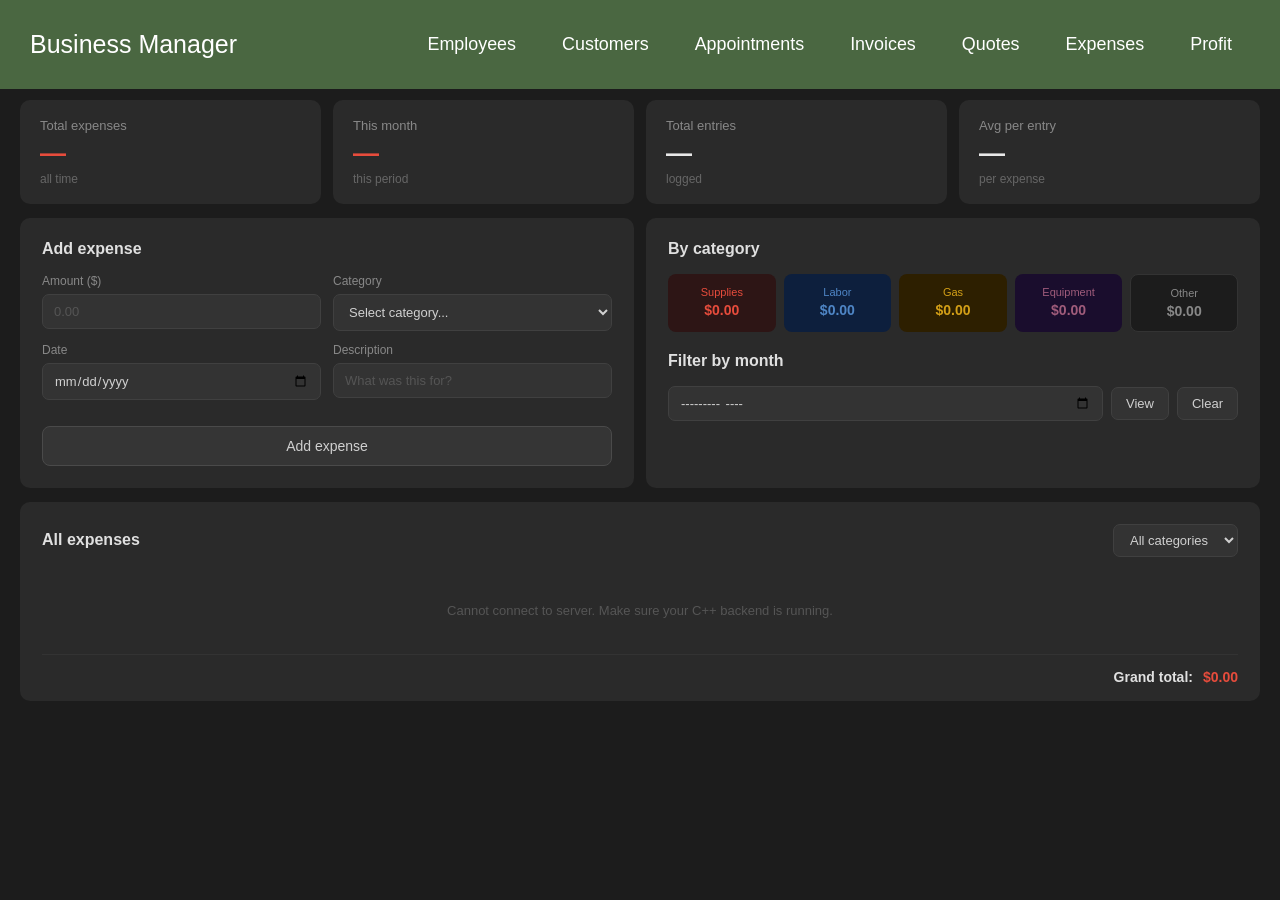
<file: Business Management Program/FrontEnd/expense.html>
<!DOCTYPE html>
<html lang="en">
<head>
<meta charset="UTF-8">
<meta name="viewport" content="width=device-width, initial-scale=1.0">
<title>Expenses - Business Manager</title>
<link rel="stylesheet" href="https://cdnjs.cloudflare.com/ajax/libs/font-awesome/6.5.0/css/all.min.css">
<link rel="stylesheet" href="expense.css">
</head>
<body>

<header>
    <nav class="navbar section-content">
        <a href="/index2.html" class="nav-logo">
            <h2 class="logo-text">Business Manager</h2>
        </a>
        <ul class="nav-menu">
            <button id="menu-close-button" class="fas fa-times"></button>
            <li class="nav-item"><a href="/employees.html" class="nav-link">Employees</a></li>
            <li class="nav-item"><a href="/customers.html" class="nav-link">Customers</a></li>
            <li class="nav-item"><a href="/appointment.html" class="nav-link">Appointments</a></li>
            <li class="nav-item"><a href="/invoices.html" class="nav-link">Invoices</a></li>
            <li class="nav-item"><a href="/quote.html" class="nav-link">Quotes</a></li>
            <li class="nav-item"><a href="/expense.html" class="nav-link">Expenses</a></li>
            <li class="nav-item"><a href="/profitCalculator.html" class="nav-link">Profit</a></li>
        </ul>
        <button id="menu-open-button" class="fas fa-bars"></button>
    </nav>
</header>

<main>

    <!-- STATS -->
    <section class="stats-section">
        <div class="stats-row">
            <div class="stat-card">
                <div class="label">Total expenses</div>
                <div class="value red" id="s-total">—</div>
                <div class="sub">all time</div>
            </div>
            <div class="stat-card">
                <div class="label">This month</div>
                <div class="value red" id="s-month">—</div>
                <div class="sub" id="s-month-label">this period</div>
            </div>
            <div class="stat-card">
                <div class="label">Total entries</div>
                <div class="value" id="s-count">—</div>
                <div class="sub">logged</div>
            </div>
            <div class="stat-card">
                <div class="label">Avg per entry</div>
                <div class="value" id="s-avg">—</div>
                <div class="sub">per expense</div>
            </div>
        </div>
    </section>

    <!-- ADD EXPENSE + CATEGORY BREAKDOWN -->
    <section class="twoPanels-section">
        <div class="panels-row">

            <!-- Add Expense Form -->
            <div class="panel">
                <div class="panel-title">Add expense</div>
                <div class="field-row">
                    <div class="field">
                        <label>Amount ($)</label>
                        <input type="number" id="inp-amount" min="0" step="0.01" placeholder="0.00"/>
                    </div>
                    <div class="field">
                        <label>Category</label>
                        <select id="inp-category">
                            <option value="">Select category...</option>
                            <option value="Supplies">Supplies</option>
                            <option value="Labor">Labor</option>
                            <option value="Gas">Gas</option>
                            <option value="Equipment">Equipment</option>
                            <option value="Other">Other</option>
                        </select>
                    </div>
                </div>
                <div class="field-row">
                    <div class="field">
                        <label>Date</label>
                        <input type="date" id="inp-date"/>
                    </div>
                    <div class="field">
                        <label>Description</label>
                        <input type="text" id="inp-desc" placeholder="What was this for?"/>
                    </div>
                </div>
                <button class="btn-main" onclick="addExpense()">Add expense</button>
                <div class="success-msg hidden" id="exp-success">✓ Expense added!</div>
            </div>

            <!-- Category Breakdown + Month Filter -->
            <div class="panel">
                <div class="panel-title">By category</div>
                <div class="cat-grid">
                    <div class="cat-box cat-supplies">
                        <div class="cat-label">Supplies</div>
                        <div class="cat-value" id="total_Supplies">$0.00</div>
                    </div>
                    <div class="cat-box cat-labor">
                        <div class="cat-label">Labor</div>
                        <div class="cat-value" id="total_Labor">$0.00</div>
                    </div>
                    <div class="cat-box cat-gas">
                        <div class="cat-label">Gas</div>
                        <div class="cat-value" id="total_Gas">$0.00</div>
                    </div>
                    <div class="cat-box cat-equipment">
                        <div class="cat-label">Equipment</div>
                        <div class="cat-value" id="total_Equipment">$0.00</div>
                    </div>
                    <div class="cat-box cat-other">
                        <div class="cat-label">Other</div>
                        <div class="cat-value" id="total_Other">$0.00</div>
                    </div>
                </div>

                <div class="month-filter">
                    <div class="panel-title" style="margin-top:20px">Filter by month</div>
                    <div class="filter-row">
                        <input type="month" id="inp-month"/>
                        <button class="filter-btn" onclick="filterByMonth()">View</button>
                        <button class="filter-btn" onclick="clearFilter()">Clear</button>
                    </div>
                </div>
            </div>

        </div>
    </section>

    <!-- ALL EXPENSES TABLE -->
    <section class="allExpenses-section">
        <div class="table-section">
            <div class="table-header">
                <div class="table-title">All expenses</div>
                <div class="table-controls">
                    <select id="filter-category" onchange="filterByCategory()">
                        <option value="">All categories</option>
                        <option value="Supplies">Supplies</option>
                        <option value="Labor">Labor</option>
                        <option value="Gas">Gas</option>
                        <option value="Equipment">Equipment</option>
                        <option value="Other">Other</option>
                    </select>
                </div>
            </div>
            <div id="table-wrap"><div class="empty">Loading…</div></div>
            <div class="grand-total">
                Grand total: <span id="grand-total" class="red">$0.00</span>
            </div>
        </div>
    </section>

</main>

<script src="expense.js"></script>
</body>
</html>
</file>
<file: Business Management Program/FrontEnd/expense.css>
/*Imported style font*/
@import url('https://fonts.googleapis.com/css2?family=Merriweather:ital,opsz,wght@0,18..144,300..900;1,18..144,300..900&display=swap');


 * {
  font-family: "Merriweather", serif;
}
/*
*/

*{
    margin: 0;
    padding: 0;
    box-sizing: border-box;
    font-family: "Poppins", sans-serif;
}

:root{
    --white-color: #fff;
    --primary-color: #4A6741;
    --dark-color: #000000;
    --secondary-color: #D4AF37;
    --light-pink-color: #ffe9ec;
    
    --font-size-s: 0.9remn;
    --font-size-n: 1rem;
    --font-size-m: 1.12rem;
    --font-size-l: 1.5rem;    
    --font-size-xl: 2rem;
    --font-size-xxl: 2.3rem;
    
    --font-weight-normal: 400;
    --font-weight-medium: 500;
    --font-weight-semi-bold: 600;
    --font-weight-bold: 700;   

    --border-radius-s: 8px;
    --border-radius-m: 30px;
    --border-radius-circle: 50%;

    --site-max-width: 1300px;
}

:root {

}

/* stylings for the whole site*/

ul{
    list-style: none;
}

a{
    text-decoration: none;
}

button {
    cursor: pointer;
    border: none;
    background: none;
}

img{
    width: 100%;
}


.section-content {
    margin: 0 auto;
    padding: 0 20px;
    max-width: var(--site-max-width);
}
/*Navbar Styling*/

header {
    position: fixed;
    width: 100%;
    z-index: 5;
    background: var(--primary-color) ;
}

header .navbar {
    display: flex;
    padding: 30px;
    align-items: center;
    justify-content: space-between;
}

.navbar .nav-logo .logo-text {
    color: var(--white-color);
    font-size: 25px;
    font-weight: var(--font-semi-bold);
}

.navbar .nav-menu {
    display: flex;
    gap: 10px;
}

.navbar .nav-menu .nav-link {
    padding: 10px 18px;
    color: var(--white-color);
    font-size: var(--font-size-m);
    border-radius: var(--border-radius-m);
    transition: 0.3s ease;
} 

.navbar .nav-menu .nav-link:hover {
    color: var(--primary-color);
    background: var(--secondary-color);

}

.navbar :where(#menu-close-button, #menu-open-button) {
    display: none;
}

/* ── BODY & MAIN ─────────────────────────────────────── */
body {
    background: #1c1c1c;
    color: #d0d0d0;
    font-size: 14px;
    min-height: 100vh;
}

ul { list-style: none; }

main {
    padding-top: 100px;
    padding-left: 20px;
    padding-right: 20px;
    padding-bottom: 40px;
    max-width: var(--site-max-width);
    margin: 0 auto;
}

/* ── STATS ───────────────────────────────────────────── */
.stats-row {
    display: grid;
    grid-template-columns: repeat(4, 1fr);
    gap: 12px;
    margin-bottom: 14px;
}

.stat-card {
    background: #2a2a2a;
    border-radius: 10px;
    padding: 18px 20px;
}

.stat-card .label { font-size: 13px; color: #888; margin-bottom: 6px; }
.stat-card .value { font-size: 26px; font-weight: 600; color: #e8e8e8; line-height: 1.1; }
.stat-card .sub   { font-size: 12px; color: #666; margin-top: 4px; }
.stat-card .red   { color: #e74c3c; }

/* ── PANELS ──────────────────────────────────────────── */
.panels-row {
    display: grid;
    grid-template-columns: 1fr 1fr;
    gap: 12px;
    margin-bottom: 14px;
}

.panel {
    background: #2a2a2a;
    border-radius: 10px;
    padding: 22px;
}

.panel-title {
    font-size: 16px;
    font-weight: 600;
    color: #e0e0e0;
    margin-bottom: 16px;
}

/* ── FIELDS ──────────────────────────────────────────── */
.field-row {
    display: grid;
    grid-template-columns: 1fr 1fr;
    gap: 12px;
    margin-bottom: 12px;
}

.field { display: flex; flex-direction: column; gap: 6px; }

.field label { font-size: 12px; color: #888; }

.field input,
.field select {
    background: #333;
    border: 1px solid #404040;
    border-radius: 7px;
    padding: 9px 11px;
    font-size: 13px;
    color: #d0d0d0;
    outline: none;
    width: 100%;
    font-family: inherit;
}

.field input::placeholder { color: #555; }
.field input:focus,
.field select:focus { border-color: #585858; }

/* ── BUTTON ──────────────────────────────────────────── */
.btn-main {
    width: 100%;
    margin-top: 14px;
    padding: 11px;
    background: #353535;
    border: 1px solid #4a4a4a;
    border-radius: 8px;
    color: #d0d0d0;
    font-size: 14px;
    font-family: inherit;
    cursor: pointer;
}

.btn-main:hover { background: #404040; }

.success-msg {
    color: #3ecf8e;
    font-size: 13px;
    margin-top: 10px;
    text-align: center;
}

.hidden { display: none; }

/* ── CATEGORY BOXES ──────────────────────────────────── */
.cat-grid {
    display: grid;
    grid-template-columns: repeat(5, 1fr);
    gap: 8px;
    margin-bottom: 16px;
}

.cat-box {
    border-radius: 8px;
    padding: 12px 6px;
    text-align: center;
}

.cat-label { font-size: 11px; margin-bottom: 4px; }
.cat-value { font-size: 14px; font-weight: 600; }

.cat-supplies  { background: #2d1515; color: #e74c3c; }
.cat-labor     { background: #0d1f3d; color: #4f86c6; }
.cat-gas       { background: #2d1f00; color: #d4a017; }
.cat-equipment { background: #1a0d2d; color: #a05c7b; }
.cat-other     { background: #1c1c1c; color: #888; border: 1px solid #333; }

/* ── MONTH FILTER ────────────────────────────────────── */
.filter-row {
    display: flex;
    gap: 8px;
    align-items: center;
}

.filter-row input[type="month"] {
    flex: 1;
    background: #333;
    border: 1px solid #404040;
    border-radius: 7px;
    padding: 8px 11px;
    font-size: 13px;
    color: #d0d0d0;
    outline: none;
    font-family: inherit;
}

.filter-btn {
    background: #333;
    border: 1px solid #404040;
    border-radius: 7px;
    padding: 8px 14px;
    color: #d0d0d0;
    font-size: 13px;
    font-family: inherit;
    cursor: pointer;
}

.filter-btn:hover { background: #3a3a3a; }

/* ── TABLE ───────────────────────────────────────────── */
.table-section {
    background: #2a2a2a;
    border-radius: 10px;
    padding: 22px 22px 16px;
}

.table-header {
    display: flex;
    align-items: center;
    justify-content: space-between;
    margin-bottom: 16px;
}

.table-title { font-size: 16px; font-weight: 600; color: #e0e0e0; }

.table-controls select {
    background: #333;
    border: 1px solid #404040;
    border-radius: 7px;
    padding: 7px 12px;
    color: #d0d0d0;
    font-size: 13px;
    font-family: inherit;
    outline: none;
    cursor: pointer;
}

table { width: 100%; border-collapse: collapse; }

thead th {
    font-size: 12px;
    color: #666;
    font-weight: 400;
    text-align: left;
    padding: 0 12px 12px;
    border-bottom: 1px solid #333;
}

tbody td {
    padding: 12px 12px;
    border-bottom: 1px solid #333;
    font-size: 13px;
    color: #c8c8c8;
    vertical-align: middle;
}

tbody tr:last-child td { border-bottom: none; }
tbody tr:hover { background: #2e2e2e; }

/* ── BADGES ──────────────────────────────────────────── */
.badge {
    font-size: 11px;
    padding: 3px 10px;
    border-radius: 20px;
    font-weight: 500;
    white-space: nowrap;
}

.b-supplies  { background: #2d1515; color: #e74c3c; }
.b-labor     { background: #0d1f3d; color: #4f86c6; }
.b-gas       { background: #2d1f00; color: #d4a017; }
.b-equipment { background: #1a0d2d; color: #a05c7b; }
.b-other     { background: #1c1c1c; color: #888; border: 1px solid #333; }

/* ── AMOUNT & TOTAL ──────────────────────────────────── */
.amount-col { color: #e74c3c; font-weight: 500; }
.red        { color: #e74c3c; }

.grand-total {
    display: flex;
    justify-content: flex-end;
    align-items: center;
    gap: 10px;
    padding-top: 14px;
    margin-top: 6px;
    border-top: 1px solid #333;
    font-size: 14px;
    font-weight: 600;
    color: #e0e0e0;
}

/* ── REMOVE BUTTON ───────────────────────────────────── */
.remove-btn {
    background: #333;
    border: 1px solid #404040;
    border-radius: 7px;
    padding: 5px 12px;
    color: #999;
    font-size: 12px;
    font-family: inherit;
    cursor: pointer;
}

.remove-btn:hover { border-color: #c0392b; color: #e74c3c; background: #2a1515; }

.empty { color: #555; font-size: 13px; padding: 30px; text-align: center; }

/* ── RESPONSIVE ──────────────────────────────────────── */
@media screen and (max-width: 900px) {
    .stats-row  { grid-template-columns: repeat(2, 1fr); }
    .panels-row { grid-template-columns: 1fr; }
    .field-row  { grid-template-columns: 1fr; }
    .cat-grid   { grid-template-columns: repeat(3, 1fr); }
}

@media screen and (max-width: 480px) {
    .stats-row { grid-template-columns: 1fr; }
    .cat-grid  { grid-template-columns: repeat(2, 1fr); }
}

/* Responsive Media for max width 900px */
@media screen and (max-width: 900px) {
    :root {
        --font-size-m: 1rem;
        --font-size-l: 1.3rem;
        --font-size-xl: 1.5rem;
        --font-size-xxl: 1.8rem;        
    }

    body.show-mobile-menu header::before {
        content: "";
        position: fixed;
        left: 0;
        top: 0;
        height: 100%;
        width: 100%;
        backdrop-filter: blur(5px);
        background: rgba(0, 0, 0, 0.2);
        
    }

    .navbar :where(#menu-close-button, #menu-open-button){
        font-size: var(--font-size-l);
        display: block;
    }
    
    
    .navbar #menu-close-button {
        position: absolute;
        right: 30px;
        top: 30px;
    }

    .navbar #menu-open-button {
        color: var(--white-color);
    }

    
    .navbar .nav-menu {
        display: block;
        position: fixed;
        left: -300px;
        top: 0;
        width: 300px;
        height: 100%;
        display: flex;
        flex-direction: column;
        align-items: center;
        padding-top: 100px;
        background: var(--white-color);
        transition: left 0.2s ease;
    }

    body.show-mobile-menu .navbar .nav-menu {
    left: 0;
    }
.navbar .nav-menu .nav-link {
    color: var(--dark-color);
    display: block;
    margin-top: 17px;
    font-size: 20px;
}
}
</file>
